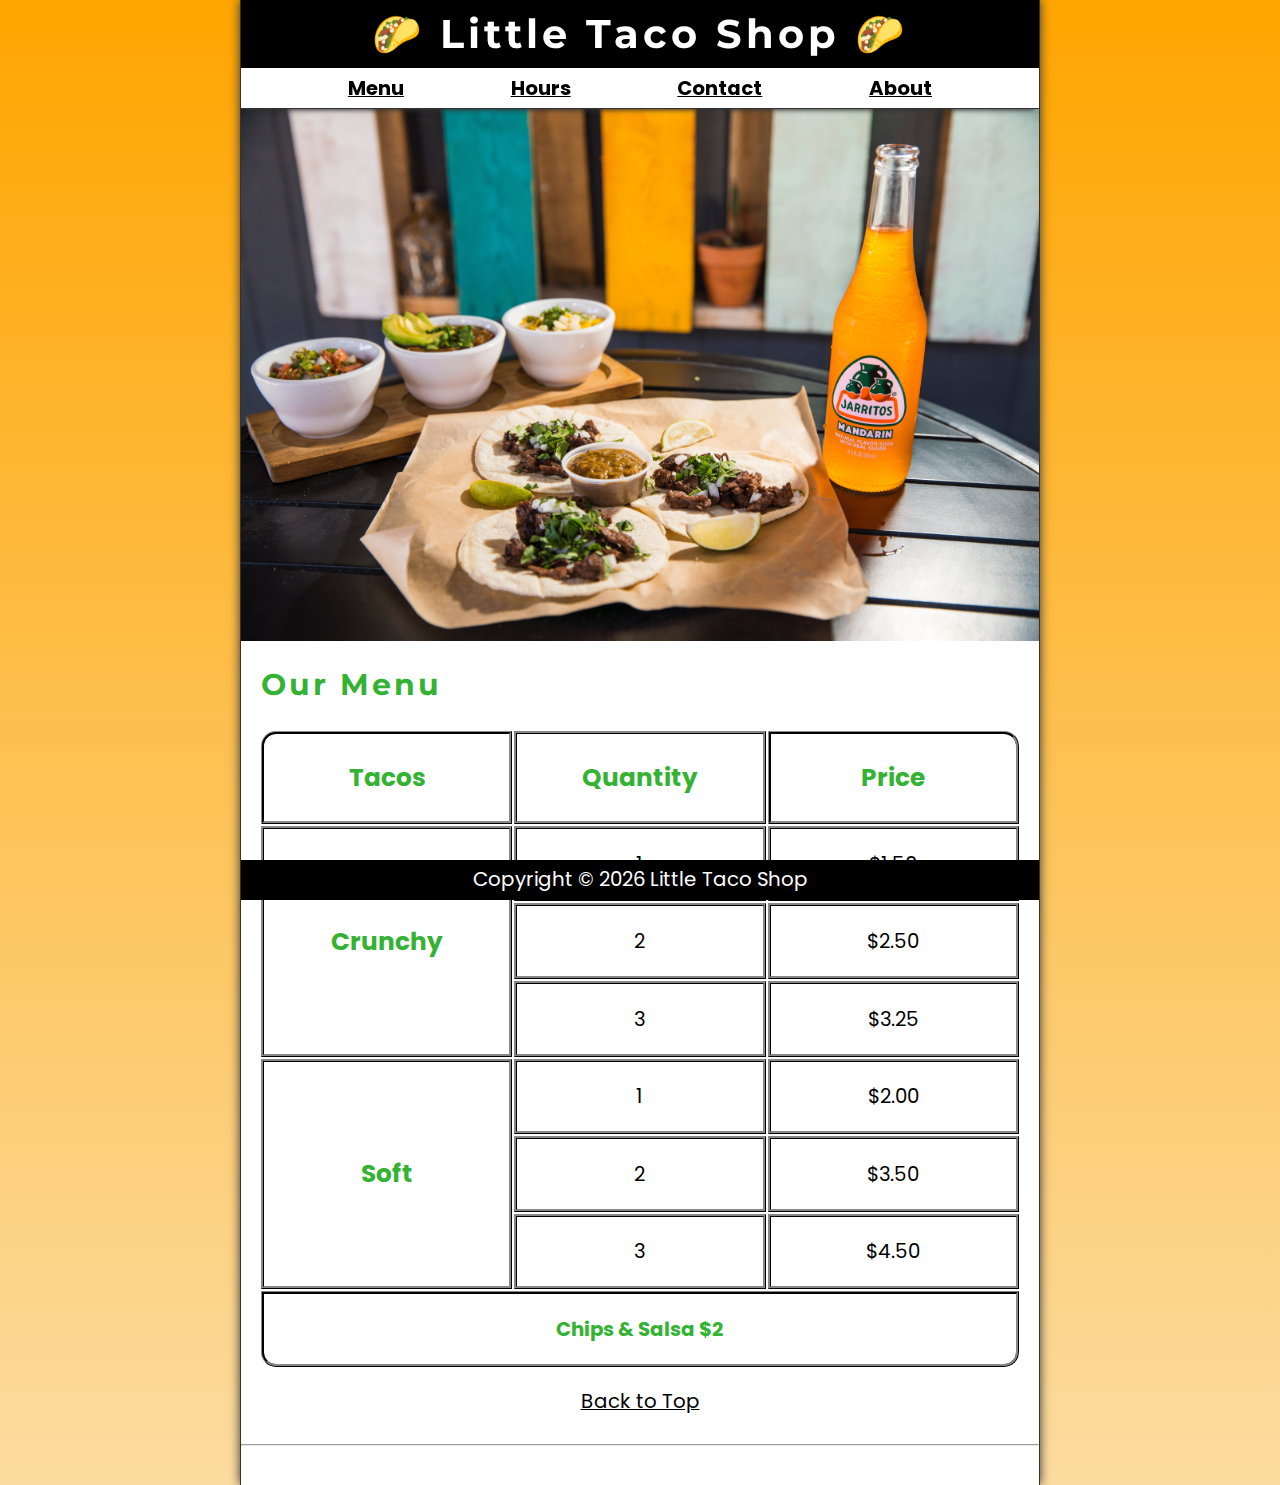
<file: index.html>
<!DOCTYPE html>

<html lang="en">
  <head>
    <meta charset="UTF-8">
    <meta name="viewport" content="width=device-width, initial-scale=1.0">
    <meta name="author" content="Robert Mendez">
    <meta
      name="description"
      content="This page contains the Home that is called The Little Taco Shop.">
    <title>The Little Taco Shop</title>
    <link rel="icon" href="favicon.ico" type="image/favicon.ico">
    <link rel="stylesheet" href="css/style.css" type="text/css">
    <script src="js/main.js" defer></script>
  </head>

  <body>
    <header class="header">
      <h1 class="header__h1">Little Taco Shop</h1>

      <nav class="header__nav">
        <ul class="header__ul">
          <li>
            <a href="#menu">Menu</a>
          </li>
          <li>
            <a href="hours.html">Hours</a>
          </li>
          <li>
            <a href="contact.html">Contact</a>
          </li>
          <li>
            <a href="about.html">About</a>
          </li>
        </ul>
      </nav>
    </header>

    <section class="hero">
      <h2 class="hero__h2">Bienvenidos!</h2>
      <figure>
        <img src="img/tacos_and_drink_1000x667.png" alt="Tacos and a Drink" title="We love tacos!" width="1000" height="667">
          <figcaption class="offscreen">
            Tacos and a Drink
          </figcaption>
      </figure>
    </section>
  
    <main class="main">
      
      <article id="menu" class="main__article menu">
        <h2 class="menu__h2">Our Menu</h2>
        <table class="menu__container">
          <caption class="offscreen">Our Tacos</caption>
          <thead>
            <tr>
              <th class="menu__header" scope="col">Tacos</th>
              <th class="menu__header" scope="col">Quantity</th>
              <th class="menu__header" scope="col">Price</th>
            </tr>
          </thead>
            <!--Crunchy-->
            <tbody>
              <tr>
                <th class="menu__item menu__cr" scope="row" rowspan="3">Crunchy</th>
                <td class="menu__item">1</td>
                <td class="menu__item">$1.50</td>
              </tr>
              <tr>
                <td class="menu__item">2</td>
                <td class="menu__item">$2.50</td>
              </tr>
              <tr>
                <td class="menu__item">3</td>
                <td class="menu__item">$3.25</td>
              </tr>
              <!--Soft-->
              <tr>
                <th class="menu__item menu__sf" scope="row" rowspan="3">Soft</th>
                <td class="menu__item">1</td>
                <td class="menu__item">$2.00</td>
              </tr>
              <tr>
                <td class="menu__item">2</td>
                <td class="menu__item">$3.50</td>
              </tr>
              <tr>
                <td class="menu__item">3</td>
                <td class="menu__item">$4.50</td>
              </tr>
            </tbody>
            <tfoot>
              <tr>
                <td class="menu__item menu__cs" colspan="3">Chips & Salsa $2</td>
              </tr>
            </tfoot>
        </table>

        <p class="center">
          <a href="#">Back to Top</a>
        </p>
      </article>
    </main>

    <hr>
    <footer class="footer">
      <p>
        <span class="nowrap">Copyright &copy; <time id="year"></time></span> 
        <span class="nowrap">Little Taco Shop</span>
      </p>
    </footer>
  </body>
  </html>
</file>
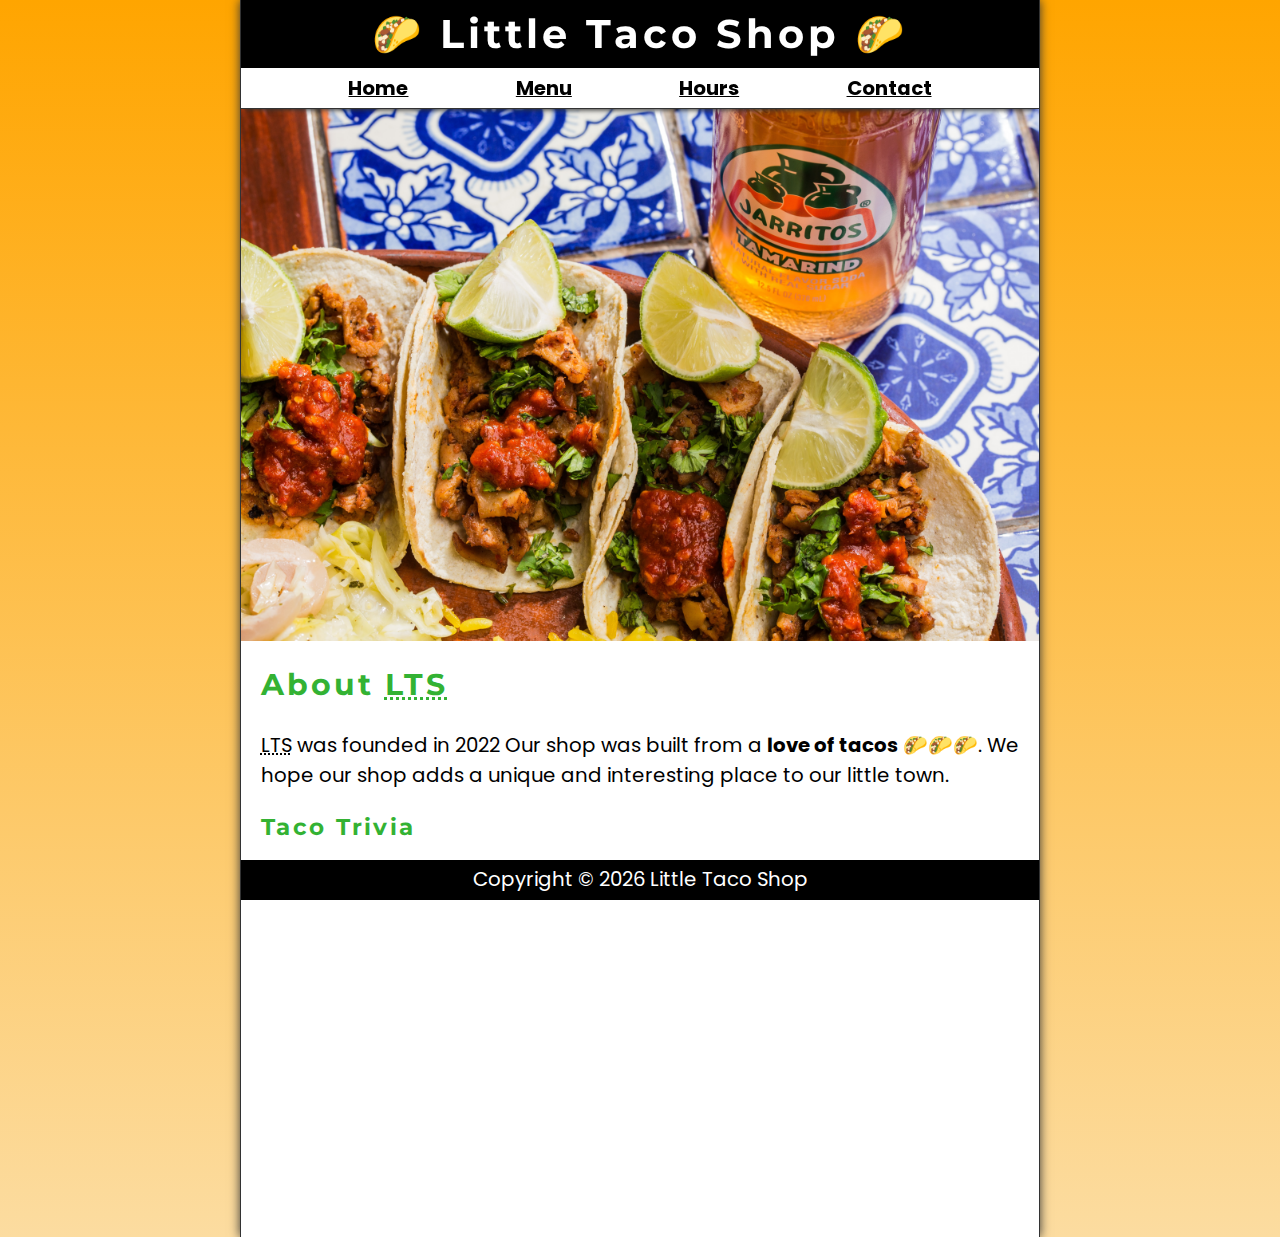
<file: about.html>
<!DOCTYPE html>
<html lang="en">
    <head>
        <meta charset="UTF-8">
        <meta name="viewport" content="width=device-width, initial-scale=1.0">
        <meta name="author" content="Robert Mendez">
        <meta
          name="description"
          content="About The Little Taco Shop.">
        <title>About The Little Taco Shop</title>
        <link rel="icon" href="favicon.ico" type="image/favicon.ico">
        <link rel="stylesheet" href="css/style.css" type="text/css">
        <script src="js/main.js" defer></script>
    </head>

    <body>
        <header class="header">
            <h1 class="header__h1">Little Taco Shop</h1>
      
            <nav class="header__nav">
              <ul class="header__ul">
                <li>
                    <a href="/">Home</a>
                  </li>
                <li>
                  <a href="/#menu">Menu</a>
                </li>
                <li>
                  <a href="hours.html">Hours</a>
                </li>
                <li>
                  <a href="contact.html">Contact</a>
                </li>
              </ul>
            </nav>
          </header>
      
          <section class="hero">
            <figure>
              <img src="img/tacos_delicioso_1000x667.png" alt="Tacos Delicioso" title="Tacos Delicioso" width="1000" height="667">
                <figcaption class="offscreen">
                  Try these Delicious Tacos
                </figcaption>
            </figure>
          </section>

          <main class="main">
            <article id="about" class="main__article about">
                <h2>About <abbr title="The Little Taco Shop">LTS</abbr></h2>
                <p>
                  <abbr title="Little Taco Shop">LTS</abbr> was founded in <time datetime="2022">2022</time> Our shop was built from a <strong>love of tacos</strong> 🌮🌮🌮. We hope our shop adds a unique and interesting place to our little town.
                </p>
        
                <aside class="about__trivia">
                  <h3>Taco Trivia</h3>
                  <details>
                    <summary>
                      When did tacos first appear in the United States?
                    </summary>
                  <p class="about__trivia-answer">
                    Jeffrey M. Pilcher, taco historian and professor of history at the University of Minnesota, says the earliest mention of tacos in the United States are in a newspaper from <time datetime="1905">1905</time>. (Source: <cite><a href="https://www.smithsonianmag.com/arts-culture/where-did-the-taco-come-from-81228162/">Smithonian Magazine</a></cite>)
                  </p>
                </details>
                </aside>
              </article>
          </main>
          <footer class="footer">
            <p>
              <span class="nowrap">Copyright &copy; <time id="year"></time></span> 
        <span class="nowrap">Little Taco Shop</span>
            </p>
          </footer>
    </body>
    
</html>
</file>
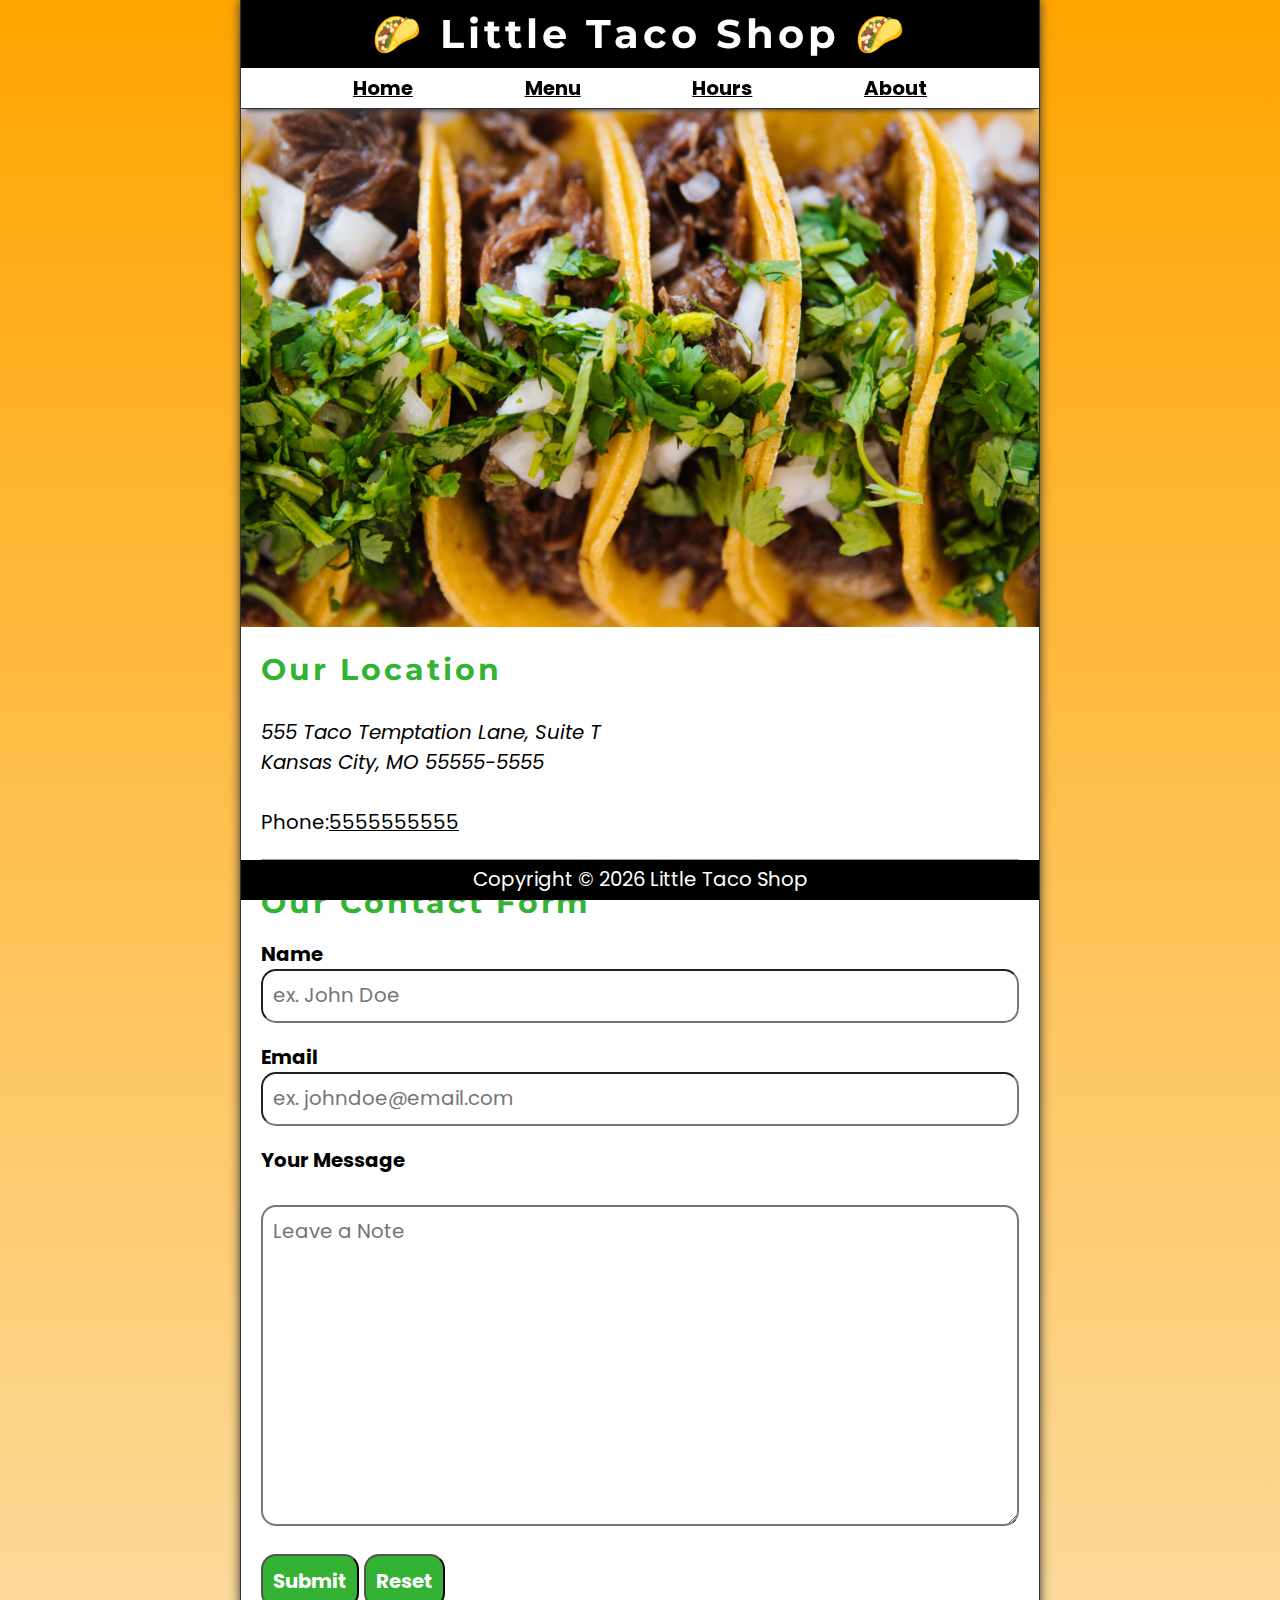
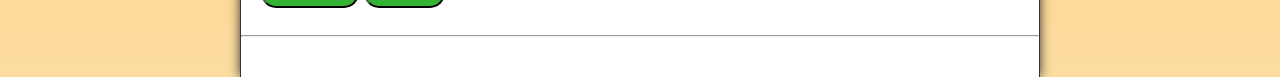
<file: contact.html>
<!DOCTYPE html>

<html lang="en">
  <head>
    <meta charset="UTF-8">
    <meta name="viewport" content="width=device-width, initial-scale=1.0">
    <meta name="author" content="Robert Mendez">
    <meta
      name="description"
      content="This page contains the Contact Us for The Little Taco Shop.">
    <title>Little Taco Shop Hours</title>
    <link rel="icon" href="favicon.ico" type="image/favicon.ico">
    <link rel="stylesheet" href="css/style.css" type="text/css">
    <script src="js/main.js" defer></script>
  </head>

  <body>
    <header class="header">
    <h1 class="header__h1">Little Taco Shop</h1>

    <nav class="header__nav">
        <ul class="header__ul">
            <li>
                <a href="index.html">Home</a>
            </li>
            <li>
                <a href="/#menu">Menu</a>
            </li>
            <li>
                <a href="hours.html">Hours</a>
            </li>
            <li>
                <a href="about.html">About</a>
            </li>
        </ul>
    </nav>
    </header>

    <section class="hero">
        <figure>
            <img src="img/tacos_close_up_1000x649.png" alt="Little Taco Shop Tacos" title="Tacos ready to eat!" width="1000" height="649">
            <figcaption class="offscreen">
                Little Taco Shop Tacos
            </figcaption>
        </figure>
    </section>
    <main class="main">
        <!--1st Article-->
        <article class="main__article">
            <h2>Our Location</h2>
                <address>
                555 Taco Temptation Lane, Suite T<br>
                Kansas City, MO 55555-5555<br>
                </address>

                <br>
                Phone:<a href="tel:+5555555555">5555555555</a>
        </article>
        <hr>
        <!--2nd Article-->
        <article class="main__article contact">
            <h2 class="contact__h2">Our Contact Form</h2>

            <form action="https://httpbin.org/get" method="get" class="contact__form">
                <fieldset class="contact__fieldset">
                    <legend class="offscreen">Send Us a Message</legend>
                    <p class="contact__p">
                        <label class="contact__label" for="name">Name</label>
                        <input class="contact__input" type="text" name="name" id="name" placeholder="ex. John Doe" autocomplete="on" required>
                    </p>
                    <p class="contact__p">
                        <label class="contact__label" for="email">Email</label>
                        <input class="contact__input" type="email" name="email" id="email" placeholder="ex. johndoe@email.com">
                    </p>
                    <p class="contact__p">
                        <label class="contact__label" for="message">Your Message</label>
                        <br>
                        <textarea class="contact__textarea" name="message" id="message" cols="30" rows="10" placeholder="Leave a Note"></textarea>
                    </p>
                </fieldset>
                <button class="contact__button" type="submit">Submit</button>
                <button class="contact__button" type="reset">Reset</button>
            </form>
        </article>
    </main>
    <hr>
    <footer class="footer">
        <p>
            <span class="nowrap">Copyright &copy; <time id="year"></time></span> 
            <span class="nowrap">Little Taco Shop</span>
        </p>
      </footer>
</body>
</html>
</file>
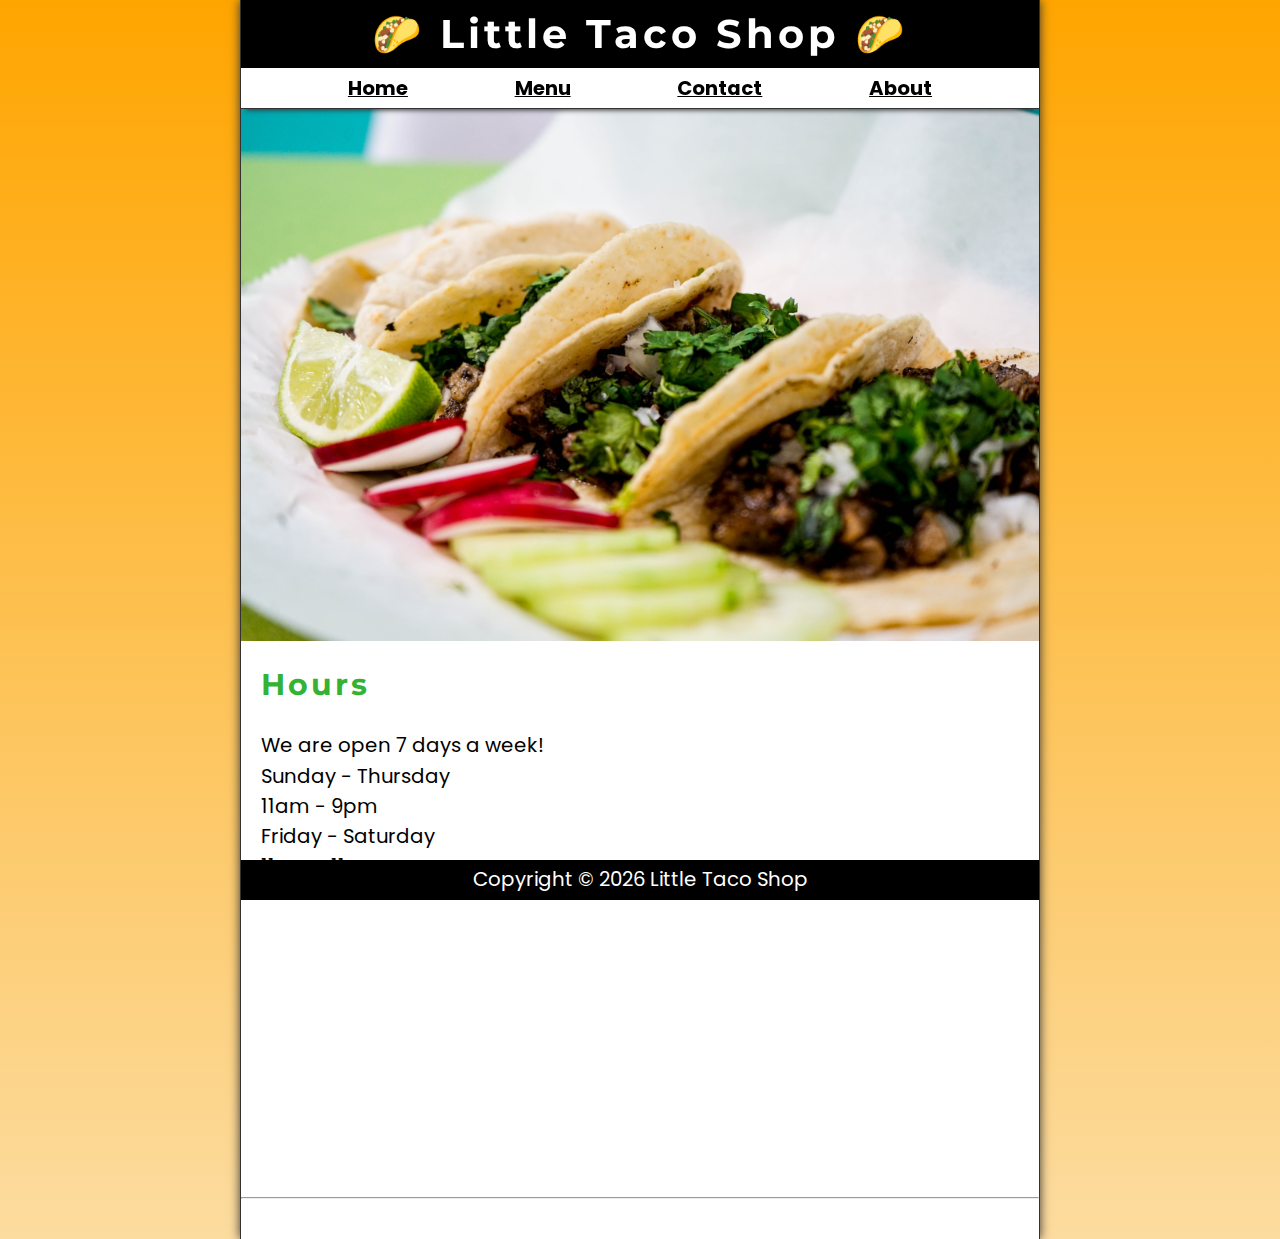
<file: hours.html>
<!DOCTYPE html>

<html lang="en">
  <head>
    <meta charset="UTF-8">
    <meta name="viewport" content="width=device-width, initial-scale=1.0">
    <meta name="author" content="Robert Mendez">
    <meta
      name="description"
      content="This page contains Store Hours for The Little Taco Shop.">
    <title>Little Taco Shop Hours</title>
    <link rel="icon" href="favicon.ico" type="image/favicon.ico">
    <link rel="stylesheet" href="css/style.css" type="text/css">
    <script src="js/main.js" defer></script>
  </head>

  <body>
    <header class="header">
    <h1 class="header__h1">Little Taco Shop</h1>
    <nav class="header__nav">
        <ul class="header__ul">
            <li>
                <a href="/">Home</a>
            </li>
            <li>
                <a href="/#menu">Menu</a>
            </li>
            <li>
                <a href="contact.html">Contact</a>
            </li>
            <li>
                <a href="about.html">About</a>
            </li>
        </ul>
        </nav>
    </header>

    <section class="hero">
        <figure>
            <img src="img/tacos_tray_1000x667.png" alt="A Tray of Tasty Tacos" title="Tacos Tray." width="1000" height="667">
                <figcaption class="offscreen">We love trays of tacos!</figcaption>
        </figure>
    </section>
    <main class="main">
        <article class="main__article">
            <h2>Hours</h2>
            <p>We are open 7 days a week!</p>
            <dl>
                <dt>Sunday - Thursday</dt>
                <dd>11am - 9pm</dd>
                <dt>Friday - Saturday</dt>
                <dd>11am - 11pm</dd>
            </dl>
        </article>
    </main>
    <hr>
    <footer class="footer">
        <p>
            <span class="nowrap">Copyright &copy; <time id="year"></time></span> 
            <span class="nowrap">Little Taco Shop</span>
        </p>
      </footer>
</body>
</html>
</file>
<file: css/style.css>
@import url('https://fonts.googleapis.com/css2?family=Montserrat&family=Poppins&display=swap');

/* || Reset */
*,
*::after,
*::before {
    margin: 0;
    padding: 0;
    box-sizing: border-box;
}

img {
    display: block;
    max-width: 100%;
    height: auto;
}

input,
button,
textarea {
    font: inherit;
}

/* || Variable */

:root {
    /* Font */
    --FF: "Poppins", sans-serif;
    --FF-HEADINGS: "Montserrat", cursive;
    --FS: clamp(1rem, 2.2vh, 1.5rem);

    /* Colors */
    --BGCOLOR-FADE: rgb(252, 220, 160);
    --BGCOLOR: orange;
    --BGIMAGE: linear-gradient(to bottom, var(--BGCOLOR), var(--BGCOLOR-FADE));
    --BODY-BGCOLOR: #fff;
    --BORDER-COLOR: #333;
    --BUTTON-COLOR: #FFF;
    --FONT-COLOR: #000;
    --HEADER-BGCOLOR: #000;
    --HEADER-COLOR: #FFF;
    --HERO-BGCOLOR: rgb(51, 178, 51, 0.75);
    --HERO-COLOR: #FFF;
    --HIGHLIGHT-COLOR: rgb(51, 178, 51);
    --LINK-ACTIVE: orange;
    --LINK-COLOR: #000;
    --LINK-HOVER: hsla(0, 0%, 0%, 0.6);
    --NAV-BGCOLOR: #FFF;

    /* Borders */
    --BORDERS: 1px solid var(--BORDER-COLOR);
    --BORDER-RADIUS: 15px;

    /* Standard Padding */
    --PADDING-TB: 0.25EM;
    --PADDING-SIDE: 2.5%;

    /* Standard Margin */
    --MARGIN: clamp(1em, 2.5vh, 1.5em)0;
}

@media (prefers-color-scheme: dark) {
    :root {
        --BGCOLOR-FADE: gray;
        --BGCOLOR: #000;
        --BODY-BGCOLOR: #333;
        --BORDER-COLOR: whitesmoke;
        --BUTTON-COLOR: #333;
        --FONT-COLOR: whitesmoke;
        --HEADER-COLOR: whitesmoke;
        --HERO-COLOR: #333;
        --HIGHLIGHT-COLOR: whitesmoke;
        --LINK-ACTIVE: rgb(252, 200, 103);
        --LINK-COLOR: whitesmoke;
        --LINK-HOVER: orange;
        --NAV-BGCOLOR: rgb(20, 20, 20);
    }
}

/* || Utility Classes */
.offscreen {
    position: absolute;
    left: -10000px;
}

.nowrap {
    white-space: nowrap;
}

.center {
    text-align: center;
}

/* || General Styles */

html {
    scroll-behavior: smooth;
    font-size: var(--FS);
    font-family: var(--FF);
    background-color: var(--BGCOLOR);
    background-image: var(--BGIMAGE);
}

body {
    background-color: var(--BODY-BGCOLOR);
    color: var(--FONT-COLOR);
    min-height: 100vh;
    max-width: 800px;
    margin: 0 auto;
    border-left: var(--BORDERS);
    border-right: var(--BORDERS);
    box-shadow: 0 0 10px var(--BORDER-COLOR);
}

h1, h2, h3 {
    font-family: var(--FF-HEADINGS);
    letter-spacing: 0.1em;
}

h2, h3 {
    margin-bottom: 1em;
    color: var(--HIGHLIGHT-COLOR);
}

p {
    line-height: 1.5;
}

a:any-link {
    color: var(--LINK-COLOR);
}

a:hover, a:focus-visible {
    color: var(--LINK-HOVER);
}

a:active {
    color: var(--LINK-ACTIVE);
}

/* || Header */

.header {
    position: sticky;
    top: 0;
    z-index: 1;
}

.header__h1 {
    text-align: center;
    background-color: var(--HEADER-BGCOLOR);
    color: var(--HEADER-COLOR);
    padding: var(--PADDING-TB) var(--PADDING-SIDE);
}

.header__nav {
    background-color: var(--NAV-BGCOLOR);
    border-bottom: var(--BORDERS);
    font-weight: bold;
    box-shadow: 0 6px 5px -5px var(--BORDER-COLOR);
}

.header__ul {
    padding: var(--PADDING-TB) var(--PADDING-SIDE);
    list-style-type: none;
    display: flex;
    justify-content: space-evenly;
    gap: 1rem;
}

/* || Hero */

.hero {
    position: relative;
}

.hero__h2 {
    background-color: var(--HERO-BGCOLOR);
    color: var(--HERO-COLOR);
    padding: 0.25rem 0.5em;
    text-shadow: 2px 2px 5px var(--BORDER-COLOR);
    position: absolute;
    top: -100px;
    left: 20px;
    animation: showWelcome 0.5s ease-in-out 1s forwards;
}

@keyframes showWelcome {
    0% {
        top: -20px;
        transform: skew(0deg, -5deg) scaleY(0);
    }

    80% {
        top: 30px;
        transform: skew(10deg, -5deg) scaleY(1.2);
    }

    100% {
        top: 20px;
        transform: skew(-10deg, -5deg) scaleY(1);
    }
}

/* || Footer */
.footer {
    position: sticky;
    bottom: 0;
    background-color: var(--HEADER-BGCOLOR);
    color: var(--HEADER-COLOR);
    padding: var(--PADDING-TB) var(--PADDING-SIDE);
    text-align: center;
}

/* || Main */

.main {
    padding: var(--PADDING-TB) var(--PADDING-SIDE);
}

.main__article {
    scroll-margin-top: 6.5rem;
    margin: var(--MARGIN);
}

.main__article:first-child {
    margin-top: 1em;
}

.main__article:last-child {
    min-height: calc(100vh - 20rem);
}

/* || About */

.about__trivia {
    margin: var(--MARGIN);
}

.about__trivia-answer {
    margin-top: 1em;
}

/* || Contact */

.contact__h2 {
    margin: 0;
}

.contact__fieldset {
    border: none;
}

.contact__p {
    margin: 1em 0;
}

.contact__label {
    display: block;
    font-weight: bold;
}

.contact__input, .contact__textarea {
    padding: 0.5rem;
    border-radius: var(--BORDER-RADIUS);
    border-width: 2px;
    width: 100%;
}

.contact__button {
    padding: 0.5rem;
    border-radius: var(--BORDER-RADIUS);
    background-color: var(--HIGHLIGHT-COLOR);
    color: var(--BUTTON-COLOR);
    font-weight: bold;
}

/* || Menu */

thead, tbody, tfoot, tr {
    display: contents;
}

.menu__container {
    display: grid;
    grid-template-columns: repeat(3, 1fr);
    grid-template-areas:
        "hd1 hd2 hd3"
        "cr cr1 cr1p"
        "cr cr2 cr2p"
        "cr cr3 cr3p"
        "sf sf1 sf1p"
        "sf sf2 sf2p"
        "sf sf3 sf3p"
        "cs cs cs";
    gap: 0.1em;
    margin-bottom: 1em;
}

.menu__cr {
    grid-area: cr;
}

.menu__sf {
    grid-area: sf;
}

.menu__cs {
    grid-area: cs;
    color: var(--HIGHLIGHT-COLOR);
    font-weight: bold;
}

.menu__cr, .menu__sf, .menu__cs, .menu__header {
    color: var(--HIGHLIGHT-COLOR);
    font-weight: bold;
    height: 100%;
    display: grid;
    place-content: center;
}

.menu__header, .menu__item {
    width: 100%;
    padding: 1em;
    border: medium ridge var(--BORDER-COLOR);
}

.menu__item {
    display: grid;
    place-content: center;
}

thead th:first-child {
    border-top-left-radius: var(--BORDER-RADIUS);
}

thead th:last-child {
    border-top-right-radius: var(--BORDER-RADIUS);
}

tfoot td {
    border-bottom-left-radius: var(--BORDER-RADIUS);
    border-bottom-right-radius: var(--BORDER-RADIUS);
}

@media screen and (min-width: 576px) {
    .header__h1::before {
        content: '🌮 '
    }

    .header__h1::after {
        content: ' 🌮'
    }

    .menu__header, .menu__cr, .menu__sf, menu__cs {
        font-size: 125%;
    }
}
</file>
